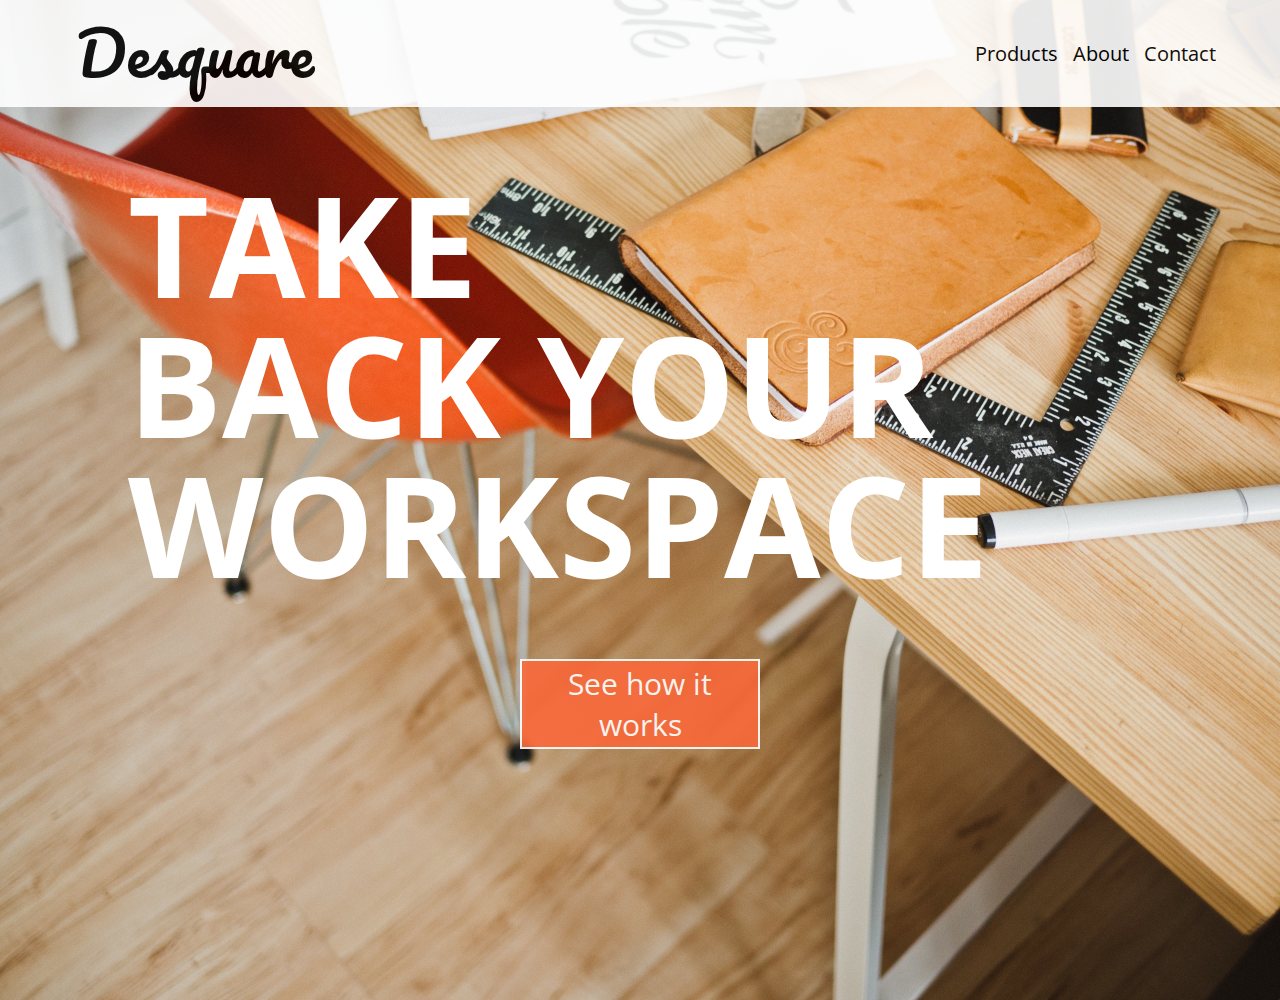
<file: modal/index.html>
<!DOCTYPE html>
<html>
    <head>
        <meta charset="utf-8">
        <title>Modal</title>
        <link rel="stylesheet" href="styles/main.css">
        <link href='http://fonts.googleapis.com/css?family=Pacifico|Abril+Fatface|Open+Sans+Condensed:300' rel='stylesheet' type='text/css'>
</head>
<body>

    <header>
        <div class="header__bar">
            <a href="#" class="logo">Desquare</a>
            <nav>
                <ul>
                    <li class="nav__item">
                        <a href="#">Products</a>
                    </li>
                    <li class="nav__item">
                        <a href="#">About</a>
                    </li>
                    <li class="nav__item">
                        <a href="#">Contact</a>
                    </li>
                </ul>
            </nav>
        </div>

    </header>

    <main>
        <div class="banner">
            <h1>Take <br>back your <br>workspace</h1>
            <button class="modal--btn">See how it works</button>
            <div class="modal">
                <div class="modal__box">
                    <span class="modal__exit">X</span>
                    <div class="modal__content">
                        <h3>Just enter your email address and we'll send a quick demo your way.</h3>
                        <input class="modal__form modal__input" type="email"></input>
                        <input class="modal__form modal__submit" type="submit" value="Send it my way"></input>
                    </div>
            </div>
        </div>

    </main>

</body>
<script src="js/modal.js"></script>

</html>
</file>
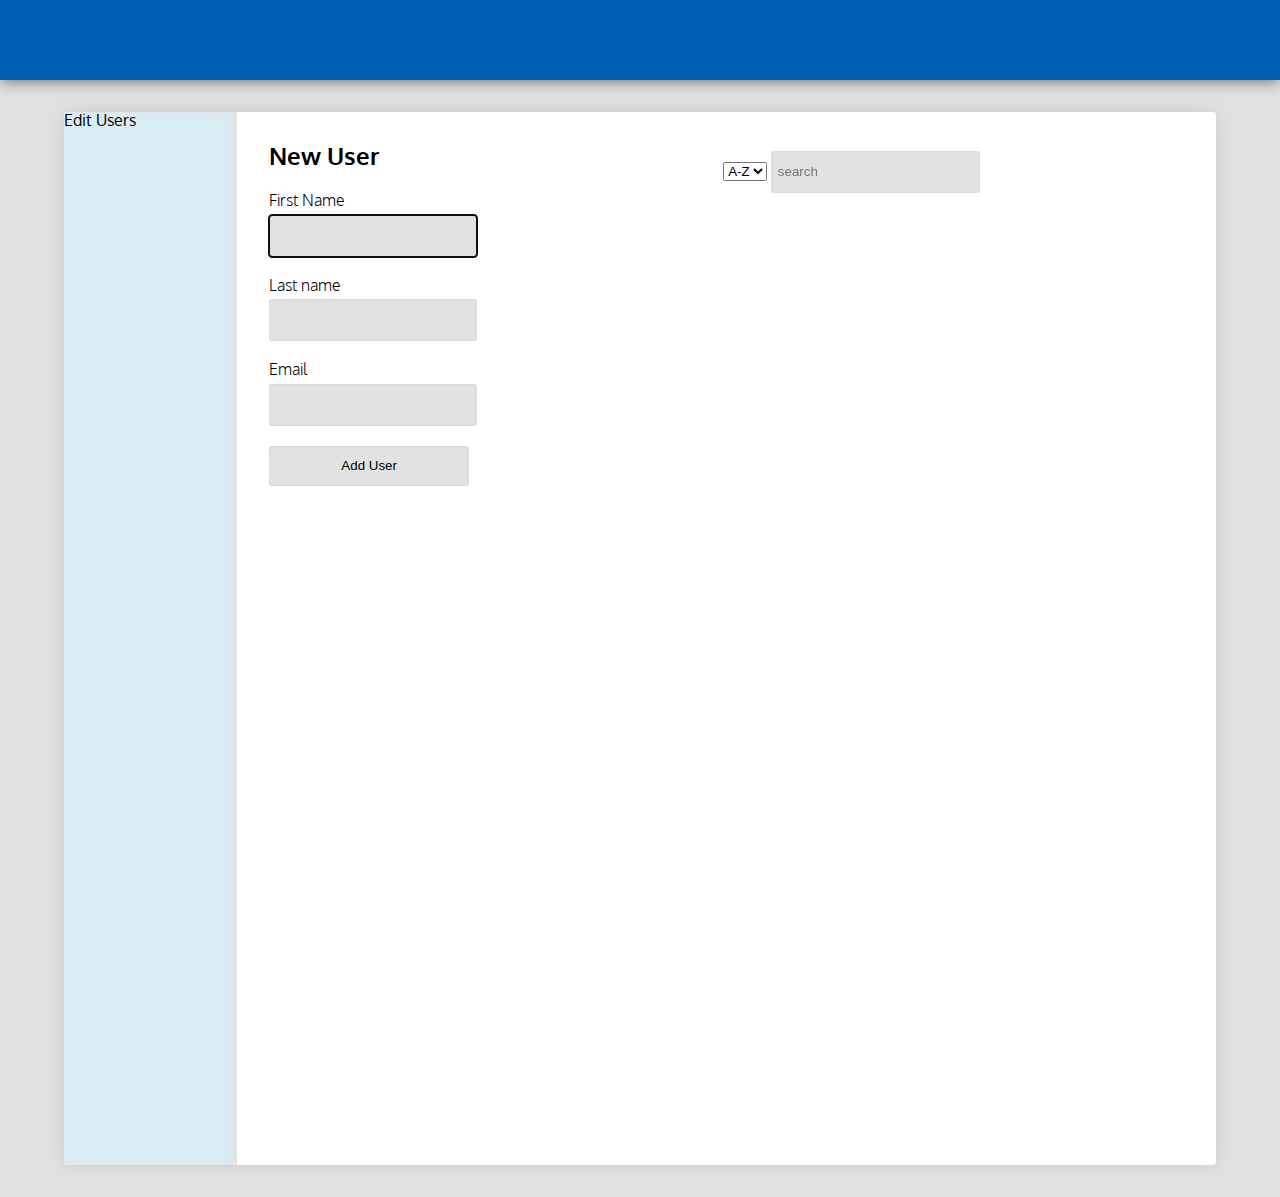
<file: user_manage/index.html>
<!DOCTYPE html>
<html>
<head>
  <title>User Management</title>
  <link rel="stylesheet" href="css/reset.css">
  <link rel="stylesheet" href="css/main.css">
  <link href='http://fonts.googleapis.com/css?family=Oxygen:400,700,300' rel='stylesheet' type='text/css'>
</head>
<body>
    <header>
        <span class="logo">
        </span><span class="Admin"
        <span class="user-name">
        </span>
        <span class="settings">
        </span>
    </header>
    <main>
        <aside class="main-nav">
            <ul class="main-nav__list">
                <li class="edit-users">
                    Edit Users
                </li>
            </ul>
        </aside>
        <div class="form-container">
            <h1 class="add-user-heading">New User</h1>
            <form class="user-form">
                <label>First Name<input type="text" class="first-name" required="required"></label>

                <label>Last name<input type="text" class="last-name" required="required"></label>
                <label>Email<input type="email" class="email" required="required"></label>
                <input type="submit" class="submit-button" value="Add User">
            </form>
        </div>
        <div class="user-container">
            <select class="user__sort">
                <option class="sort-asdc" value="1">
                    A-Z
                </option>
                <option class="sort-desc" value="2">
                    Z-A
                </option>
            </select>
            <input type="text" class"user__search" placeholder="search">
            <ul class="user__list">
            </ul>
        </div>
    </main>

  <script src="js/object-store.js"></script>
  <script src="js/user.js"></script>
  <script src="js/app.js"></script>

  <!-- TODO: add more scripts here that use the
  classes defined in the previous scripts -->

</body>
</html>
</file>
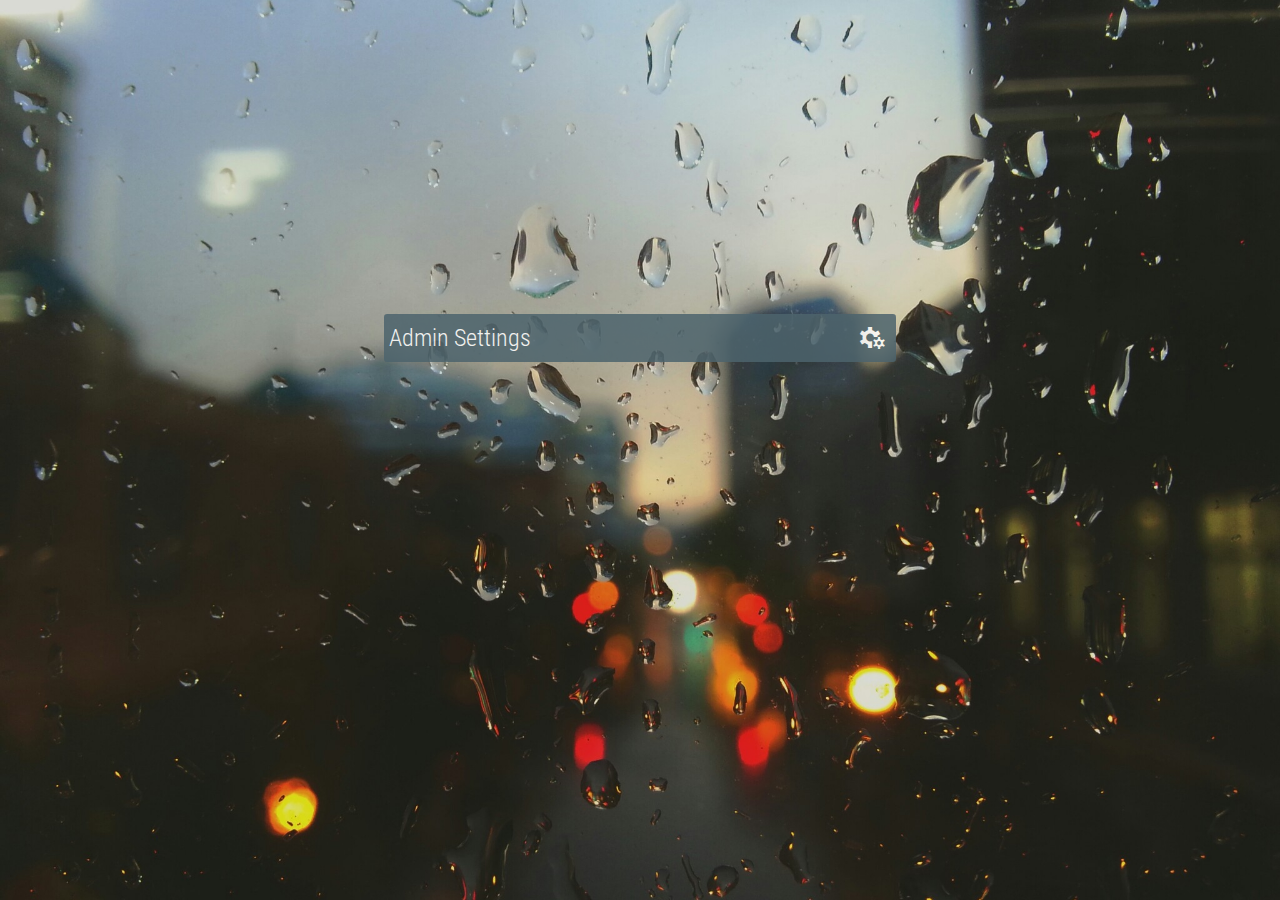
<file: flyout.html>
<!DOCTYPE html>
<html>
<head>
    <meta charset="utf-8">
    <title>Flyout</title>
    <link rel="stylesheet" href="css/flyout.css">
    <link rel="stylesheet" href="css/normalize.css">
    <link rel="stylesheet" href="css/styles.css">
</head>
<body>
    <main>

    <div class="admin">
        <button class="admin__button button">Admin Settings
        </button>
        <div class="drop-down">
            <ul class="admin__settings">
                <li class="admin__setting button users">Edit Users</li>
                <li class="admin__setting button statistics">Web Statistics</li>
                <li class="admin__setting button import">Import Settings</li>
                <li class="admin__setting button slider">Edit Slider</li>
            </ul>
        </div>
    </div>

    </main>
</body>
<script src="js/flyout.js"></script>
</html>
</file>
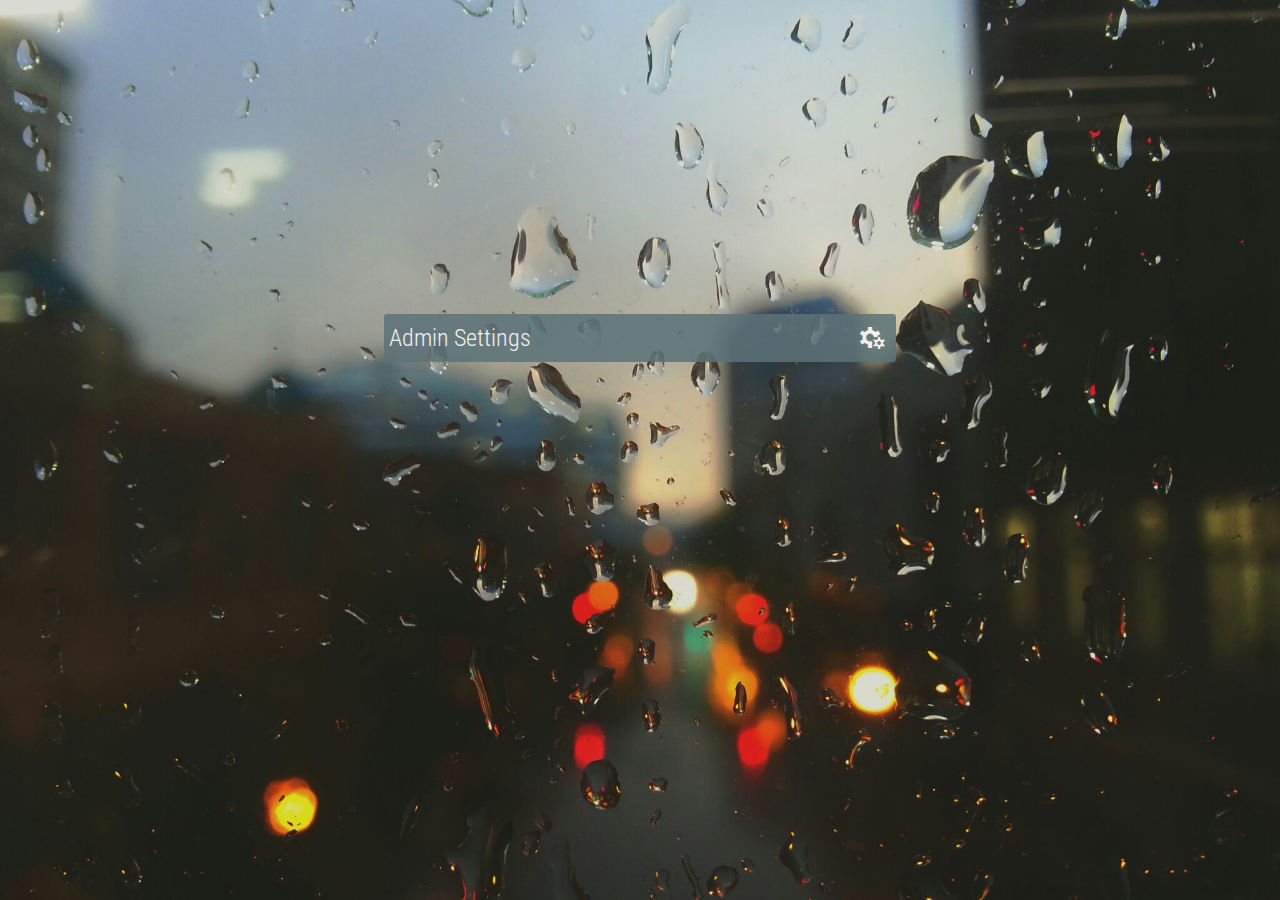
<file: flyout/flyout.html>
<!DOCTYPE html>
<html>
<head>
    <meta charset="utf-8">
    <title>Flyout</title>
    <link rel="stylesheet" href="styles/normalize.css">
    <link rel="stylesheet" href="styles/styles.css">
    <link rel="stylesheet" href="styles/flyout.css">
</head>
<body>
    <main>

    <div class="admin">
        <button class="admin__button button">Admin Settings
        </button>
        <div class="drop-down">
            <ul class="admin__settings">
                <li class="admin__setting button users">Edit Users</li>
                <li class="admin__setting button statistics">Web Statistics</li>
                <li class="admin__setting button import">Import Settings</li>
                <li class="admin__setting button slider">Edit Slider</li>
            </ul>
        </div>
    </div>
    </main>
    <script src="js/flyout.js"></script>
</body>

</html>
</file>
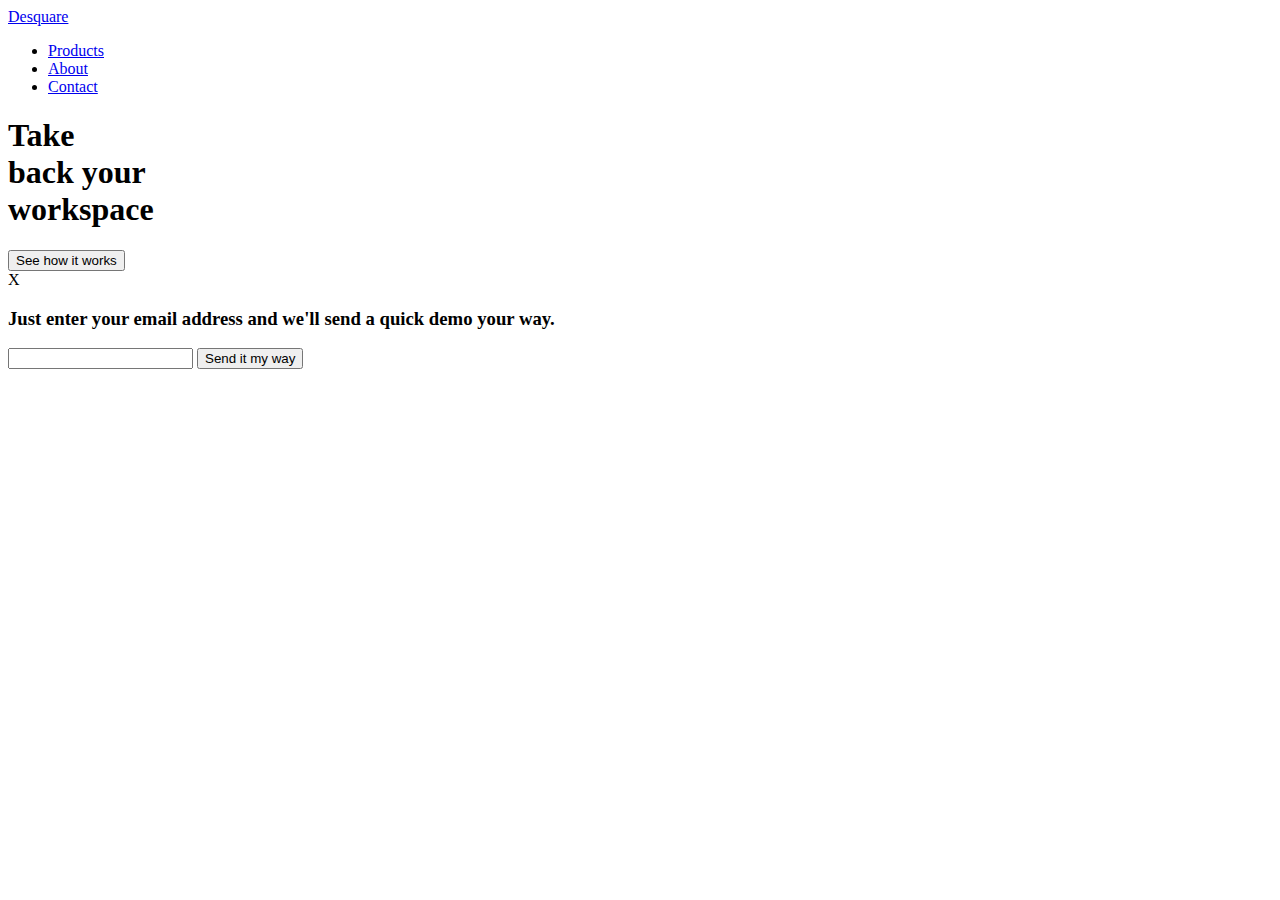
<file: modal/img/Modal.html>
<!DOCTYPE html>
<!-- saved from url=(0049)file:///Users/toddgroff/src/wk3/modal/index.html# -->
<html><head><meta http-equiv="Content-Type" content="text/html; charset=UTF-8">
        <meta charset="utf-8">
        <title>Modal</title>
        <link rel="stylesheet" href="file:///Users/toddgroff/src/wk3/modal/styles/main.css">
        <link href="./Modal_files/css" rel="stylesheet" type="text/css">
</head>
<body>

    <header>
        <div class="header__bar">
            <a href="./Modal_files/Modal.html" class="logo">Desquare</a>
            <nav>
                <ul>
                    <li class="nav__item">
                        <a href="./Modal_files/Modal.html">Products</a>
                    </li>
                    <li class="nav__item">
                        <a href="./Modal_files/Modal.html">About</a>
                    </li>
                    <li class="nav__item">
                        <a href="./Modal_files/Modal.html">Contact</a>
                    </li>
                </ul>
            </nav>
        </div>

    </header>

    <main>
        <div class="banner">
            <h1>Take <br>back your <br>workspace</h1>
            <button class="modal--btn">See how it works</button>
            <div class="clear">
            </div>
            <div class="modal">
                <div class="modal__box">
                    <span class="modal__exit">X</span>
                    <div class="modal__content">
                        <h3>Just enter your email address and we'll send a quick demo your way.</h3>
                        <input class="modal__form modal__input" type="email">
                        <input class="modal__form modal__submit" type="submit" value="Send it my way">
                    </div>
            </div>
        </div>

    </div></main>


<script src="./Modal_files/modal.js"></script>


</body></html>
</file>
<file: modal/styles/main.css>
body {
    font-family: 'Open Sans Condensed', sans-serif;
    font-size: 1.25em;
    padding: 0;
    margin: 0;
    background: url(../img/chair-designer-desk-3925.jpeg);
    background-size: cover;
    background-position: top-center;
    min-height: 50em;

}


header {
    min-height: 2em;
    padding: 0;
    position: fixed;
    top: 0;
    background-color: white;
    opacity: 0.9;
    width: 100%;
    z-index: 1000;
}

.header__bar {
    width: 90%;
    overflow: auto;
    margin: 0 auto;
    vertical-align: middle;
}
nav {
    float: right;
}

.nav__item {
    display: inline-block;
    padding: 1em 0 1em 0.5em;
}

.nav__item a {
    text-decoration: none;
    color: black;
}

.logo {
    font-size: 3em;
    font-family: 'Pacifico', sans-serif;
    text-decoration: none;
    padding: .2em;
    color: black;
}

.logo:hover {
    opacity: 0.6;
}

h1 {
    font-size: 7em;
    color: white;
    /*text-shadow: 1px 1px 1px white;*/
    text-transform: uppercase;
    line-height: 1em;
    display: inline-block;
    margin-bottom: 0.25em;
}

.banner {
    padding-top: 4em;
    width: 80%;
    min-with: 40em;
    margin: 0 auto;
}

button {
    background-color: #fa693b;
    color: white;
    border: 2px solid white;
    height: 3em;
    border-radius: 0;
    margin: 1em auto;
    width: 8em;
    display: block;
    box-sizing: border-box;
    font-family: 'open sans condensed', sans-serif;
    font-size: 1.5em;
    padding: 0 0.5em 0 0.5em;
    opacity: 0.9;
    cursor: pointer;
}

button:hover {
    background-color: white;
    border: none;
    color: #fa693b;
}

button:focus {
    outline: none;
}

button:active {
    opacity: 1;
}

.modal {
    position: fixed;
    top: 0;
    bottom: 0;
    left: 0;
    right: 0;
    background: rgba(0, 0, 0, 0.8);
    visibility: hidden;
    z-index: 2000;
}

.modal__box {
    position: absolute;
    top: 50%;
    left: 50%;
    transform: translate(-50%, -50%);
    width: 35%;
    min-width: 15em;
    background-color: white;
    padding: 3em 2em;
}

.modal__content h3 {
    padding-bottom: 1em;
}

.modal__exit {
    position: absolute;
    top: 0.1em;
    right: 0.4em;
    font-size: 1.25em;
    cursor: pointer;
}

.modal__form {
    display: block;
    margin: 1em auto 0 auto;
}

.modal__form{
    height: 3rem;
    width: 15rem;
    font-size: 1em;
}

input.modal__form:focus {
    outline: none;
}

.modal__submit {
    background-color: white;
    box-sizing: content-box;
    font-family: 'open sans condensed', sans-serif;
    font-size: 1.5em;
    opacity: 0.9;
    cursor: pointer;
    background-color: #fa693b;
    color: white;
    border: none;
}

.modal--open .modal {
    visibility: visible;
    transition: all 0.5s ease-in-out;
}
</file>
<file: user_manage/css/main.css>
/* TODO: Style your site */

body {
    background: #e2e2e2;
    font-family: 'Oxygen', sans-serif;

}

header {
    width: 100%;
    min-height: 5em;
    background-color: #005eb0;
    box-shadow: 0 0 15px 0 #5a5a5a;
}

main {
    width: 90%;
    min-width: 50em;
    background: white;
    margin: 2em auto;
    border-radius: 0.2rem;
    overflow: auto;
    min-height: 50em;
    box-shadow: inset 0 0 30px 0 #e2e2e2;
    box-shadow: 0 0 20px 0 #c9c9c9;


}

input {
    height: 3em;
    width: 15em;
    /*padding: 0.25em;*/
    background-color: #e2e2e2;
    border: none;
    box-shadow: inset 0 0 2px 0 #c9c9c9;
    margin: 0.5em 0 1.5em 0;
    padding-left: 0.5em;
    border-radius: 0.25em;
}

aside {
    width: 15%;
    min-width: 8em;
    float: left;
    background: #daedf5;
    padding-bottom: 90%;
    box-shadow: inset -5px 0 10px 0 #e2e2e2;
}

/*why isn't this working*/
aside:before {
    content: " ";
    width: 0;
    padding-bottom: 100%;
    z-index: 1000;
}

.form-container {
    display: inline-block;
    padding: 2em;
    float: left;
}

.form-container input {
    display: block;

}

.add-user-heading {
    font-size: 1.5em;
    font-weight: bold;
    padding-bottom: 1em;
}

.user-form label {
    font-weight: 300;
}

.user-container {
    display: inline-block;
    float: right;
    padding: 2em;
    width: 40%;
    min-width: 20em;
}

.user__sort, .user__search {
    display: inline-block;
}

.user-info {
    background: #daedf5;
    box-shadow: 0 0 5px 0 #c9c9c9;
    width: 100%;
    overflow: auto;
    padding: 1.5em;
    border-radius: 0.03em;
    float: right;
}

.user-full-name {
    text-transform: capitalize;
    float: left;
}

.user-email {
    margin: 0 auto;
}

.user-remove-user {
    float: right;
}
</file>
<file: css/flyout.css>
@import url(http://fonts.googleapis.com/css?family=Roboto+Condensed:400,300,700);

body {
    background-color: gray;
    background: url(../img/blur-city-drops-of-water-871.jpg);
    background-size: cover;
    background-position: center;
    background-repeat: no-repeat;
    background-attachment: fixed;
    font-family: 'Roboto Condensed', sans-serif;
    font-weight: 300;
    color: white;
}

main {
}

.admin {
    width: 40%;
    min-width:15em;
    position: absolute;
    margin: 0 auto;
    top: 50%;
    left: 50%;
    margin-right: -50%;
    transform: translate(-50%, -50%);
}

.admin__button {
    background-color: gray;
    width: 100%;
    text-align: left;
    height: 2em;
    opacity: 0.85;
    border: none;
    border-radius: 0.2rem;
    padding-right
}

.admin__button:after {
    content: "a";
    font-family: "drop-down-menu";
    position: absolute;
    right: .5em;
}

.admin__button:hover:after {
    color: #4d646d;
}

.button {
    background-color: #4d646d;
    width: 100%;
    text-align: left;
    font-size: 1.5em;
    height: 2em;
    box-sizing: border-box;
    padding: 0.3rem;
    cursor: pointer;
    /*-webkit-box-shadow: inset 10px 10px 50px 0px rgba(0,0,0,0.39);
    -moz-box-shadow: inset 10px 10px 50px 0px rgba(0,0,0,0.39);
    box-shadow: inset 0 -10px 10px 0px rgba(0,0,0,0.39);*/
}

button:focus {
    outline: 0;
}

.button:hover {
    background-color: #fff;
    color: #4d646d;
    transition: all .3s ease-in-out;
}

.admin__settings {
    list-style-type: none;
    background-color: gray;
    padding: 0;
    visibility: hidden;
    opacity: 0;
    transition: all .3s ease-in-out;
    border-radius: 0.2rem;
}

.drop-down {
    position: relative;
}

.users:before {
    content: '';
    position: absolute;
    left: 1.5rem;
    top: -1rem;
    width: 0;
    height: 0;
    border-style: solid;
    border-width: 0 1rem 1rem 1rem;
    border-color: transparent transparent #4d646d transparent;
}

.admin__setting {
    padding: 0.3rem;
    width: 100%;
    line-height: 1.8em;
}

.users {
    border-radius: 0.2rem 0.2rem 0 0;
}

.users:after {
    content: "e";
    font-family: "drop-down-menu";
    position: absolute;
    right: .5em;
}

.users:hover:after {
    color: #4d646d;
}

.users:hover:before {
    border-color: transparent transparent #fff transparent;
    transition: all .3s ease-in-out;
}

.statistics:after {
    content: "f";
    font-family: "drop-down-menu";
    position: absolute;
    right: .5em;
}

.statistics:hover:after {
    color: #4d646d;
}

.import:after {
    content: "g";
    font-family: "drop-down-menu";
    position: absolute;
    right: .5em;
}

.import:hover:after {
    color: #4d646d;
}

.slider {
    border-radius: 0 0 0.2rem 0.2rem;
}

.slider:after {
    content: "h";
    font-family: "drop-down-menu";
    position: absolute;
    right: .5em;
}

.slider:hover:after {
    color: #4d646d;
}

.admin--flyout .admin__settings {
    visibility: visible;
    opacity: .85;
    animation-name: slideDown;
    -webkit-animation-name: slideDown;

    animation-duration: .5s;
    -webkit-animation-duration: .5s;

    animation-timing-function: ease;
    -webkit-animation-timing-function: ease;

    visibility: visible !important;

}

@keyframes slideDown {
    0% {
        transform: translateY(-8%%);
    }
    80%{
        transform: translateY(4%);
    }
    100% {
        transform: translateY(0%);
    }
}

@-webkit-keyframes slideDown {
    0% {
        -webkit-transform: translateY(-8%);
    }
    80%{
        -webkit-transform: translateY(4%);
    }
    100% {
        -webkit-transform: translateY(0%);
    }
}
</file>
<file: css/styles.css>
@charset "UTF-8";

@font-face {
  font-family: "drop-down-menu";
  src:url("../fonts/drop-down-menu.eot");
  src:url("../fonts/drop-down-menu.eot?#iefix") format("embedded-opentype"),
    url("../fonts/drop-down-menu.woff") format("woff"),
    url("../fonts/drop-down-menu.ttf") format("truetype"),
    url("../fonts/drop-down-menu.svg#drop-down-menu") format("svg");
  font-weight: normal;
  font-style: normal;

}

[data-icon]:before {
  font-family: "drop-down-menu" !important;
  content: attr(data-icon);
  font-style: normal !important;
  font-weight: normal !important;
  font-variant: normal !important;
  text-transform: none !important;
  speak: none;
  line-height: 1;
  -webkit-font-smoothing: antialiased;
  -moz-osx-font-smoothing: grayscale;
}

[class^="icon-"]:before,
[class*=" icon-"]:before {
  font-family: "drop-down-menu" !important;
  font-style: normal !important;
  font-weight: normal !important;
  font-variant: normal !important;
  text-transform: none !important;
  speak: none;
  line-height: 1;
  -webkit-font-smoothing: antialiased;
  -moz-osx-font-smoothing: grayscale;
}

.icon-users:before {
  content: "e";
}
.icon-chart-line:before {
  content: "f";
}
.icon-login:before {
  content: "g";
}
.icon-window:before {
  content: "h";
}
.icon-graph:before {
  content: "i";
}
.icon-users-outline:before {
  content: "j";
}
.icon-windows:before {
  content: "k";
}
.icon-file-add:before {
  content: "A";
}
.icon-settings:before {
  content: "a";
}
.icon-cog:before {
  content: "b";
}
</file>
<file: flyout/styles/styles.css>
@charset "UTF-8";

@font-face {
  font-family: "drop-down-menu";
  src:url("../fonts/drop-down-menu.eot");
  src:url("../fonts/drop-down-menu.eot?#iefix") format("embedded-opentype"),
    url("../fonts/drop-down-menu.woff") format("woff"),
    url("../fonts/drop-down-menu.ttf") format("truetype"),
    url("../fonts/drop-down-menu.svg#drop-down-menu") format("svg");
  font-weight: normal;
  font-style: normal;

}

[data-icon]:before {
  font-family: "drop-down-menu" !important;
  content: attr(data-icon);
  font-style: normal !important;
  font-weight: normal !important;
  font-variant: normal !important;
  text-transform: none !important;
  speak: none;
  line-height: 1;
  -webkit-font-smoothing: antialiased;
  -moz-osx-font-smoothing: grayscale;
}

[class^="icon-"]:before,
[class*=" icon-"]:before {
  font-family: "drop-down-menu" !important;
  font-style: normal !important;
  font-weight: normal !important;
  font-variant: normal !important;
  text-transform: none !important;
  speak: none;
  line-height: 1;
  -webkit-font-smoothing: antialiased;
  -moz-osx-font-smoothing: grayscale;
}

.icon-users:before {
  content: "e";
}
.icon-chart-line:before {
  content: "f";
}
.icon-login:before {
  content: "g";
}
.icon-window:before {
  content: "h";
}
.icon-graph:before {
  content: "i";
}
.icon-users-outline:before {
  content: "j";
}
.icon-windows:before {
  content: "k";
}
.icon-file-add:before {
  content: "A";
}
.icon-settings:before {
  content: "a";
}
.icon-cog:before {
  content: "b";
}
</file>
<file: flyout/styles/flyout.css>
@import url(http://fonts.googleapis.com/css?family=Roboto+Condensed:400,300,700);

body {
    background-color: gray;
    background: url(../img/blur-city-drops-of-water-871.jpg);
    background-size: cover;
    background-position: center;
    background-repeat: no-repeat;
    background-attachment: fixed;
    font-family: 'Roboto Condensed', sans-serif;
    font-weight: 300;
    color: white;
    height: 40em;
}

.admin {
    width: 40%;
    min-width:15em;
    position: absolute;
    margin: 0 auto;
    top: 50%;
    left: 50%;
    margin-right: -50%;
    transform: translate(-50%, -50%);
}

.admin__button {
    background-color: gray;
    width: 100%;
    text-align: left;
    height: 2em;
    opacity: 0.85;
    border: none;
    border-radius: 0.2rem;
    padding-right
    z-index: 100;
}

.admin__button:after {
    content: "a";
    font-family: "drop-down-menu";
    position: absolute;
    right: .5em;
}

.admin__button:hover:after {
    color: #5c7379;
}

.button {
    background-color: #5c7379;
    width: 100%;
    text-align: left;
    font-size: 1.5em;
    height: 2em;
    box-sizing: border-box;
    padding: 0.3rem;
    cursor: pointer;
    transition: all 0.3s ease-in-out;
}

button:focus {
    outline: none;
}

.button:hover {
    background-color: #fff;
    color: #5c7379;
    transition: all .3s ease-in-out;
}

.admin__settings {
    list-style-type: none;
    background-color: gray;
    padding: 0;
    visibility: hidden;
    opacity: 0;
    transition: all 0.3s ease-in-out;
    z-index: 1;
    border-radius: 0.2rem;
    animation-name: slideUp;
    -webkit-animation-name: slideUp;

    animation-duration: 0.3s;
    -webkit-animation-duration: 0.3s;

    animation-timing-function: ease;
    -webkit-animation-timing-function: ease;

    visibility: visible !important;
}

@keyframes slideUp {
    0% {
        transform: translateY(0%);
    }
    20%{
        transform: translateY(5%);
    }
    100% {
        transform: translateY(-10%);
    }
}

@-webkit-keyframes slideUp {
    0% {
        -webkit-transform: translateY(0%);
    }
    20%{
        -webkit-transform: translateY(5%);
    }
    100% {
        -webkit-transform: translateY(-10%);
    }
}

.drop-down {
    position: relative;
}

.users:before {
    content: '';
    position: absolute;
    left: 1.5rem;
    top: -1rem;
    width: 0;
    height: 0;
    border-style: solid;
    border-width: 0 1rem 1rem 1rem;
    border-color: transparent transparent #5c7379 transparent;
    transition: all 0.3s ease-in-out;

}

.admin__setting {
    padding: 0.3rem;
    width: 100%;
    line-height: 1.8em;
}

.users {
    border-radius: 0.2rem 0.2rem 0 0;
}

.users:after {
    content: "e";
    font-family: "drop-down-menu";
    position: absolute;
    right: .5em;
}

.users:hover:after {
    color: #5c7379;
}

.users:hover:before {
    border-color: transparent transparent #fff transparent;
    transition: all 0.3s ease-in-out;
}

.statistics:after {
    content: "f";
    font-family: "drop-down-menu";
    position: absolute;
    right: .5em;
}

.statistics:hover:after {
    color: #5c7379;
}

.import:after {
    content: "g";
    font-family: "drop-down-menu";
    position: absolute;
    right: .5em;
}

.import:hover:after {
    color: #5c7379;
}

.slider {
    border-radius: 0 0 0.2rem 0.2rem;
}

.slider:after {
    content: "h";
    font-family: "drop-down-menu";
    position: absolute;
    right: .5em;
}

.slider:hover:after {
    color: #5c7379;
}

.admin--flyout .admin__settings {
    visibility: visible;
    opacity: .85;
    animation-name: slideDown;
    -webkit-animation-name: slideDown;

    animation-duration: .3s;
    -webkit-animation-duration: .3s;

    animation-timing-function: ease;
    -webkit-animation-timing-function: ease;

    visibility: visible !important;

}

@keyframes slideDown {
    0% {
        transform: translateY(-10%%);
    }
    80%{
        transform: translateY(5%);
    }
    100% {
        transform: translateY(0%);
    }
}

@-webkit-keyframes slideDown {
    0% {
        -webkit-transform: translateY(-10%);
    }
    80%{
        -webkit-transform: translateY(5%);
    }
    100% {
        -webkit-transform: translateY(0%);
    }
}
</file>
